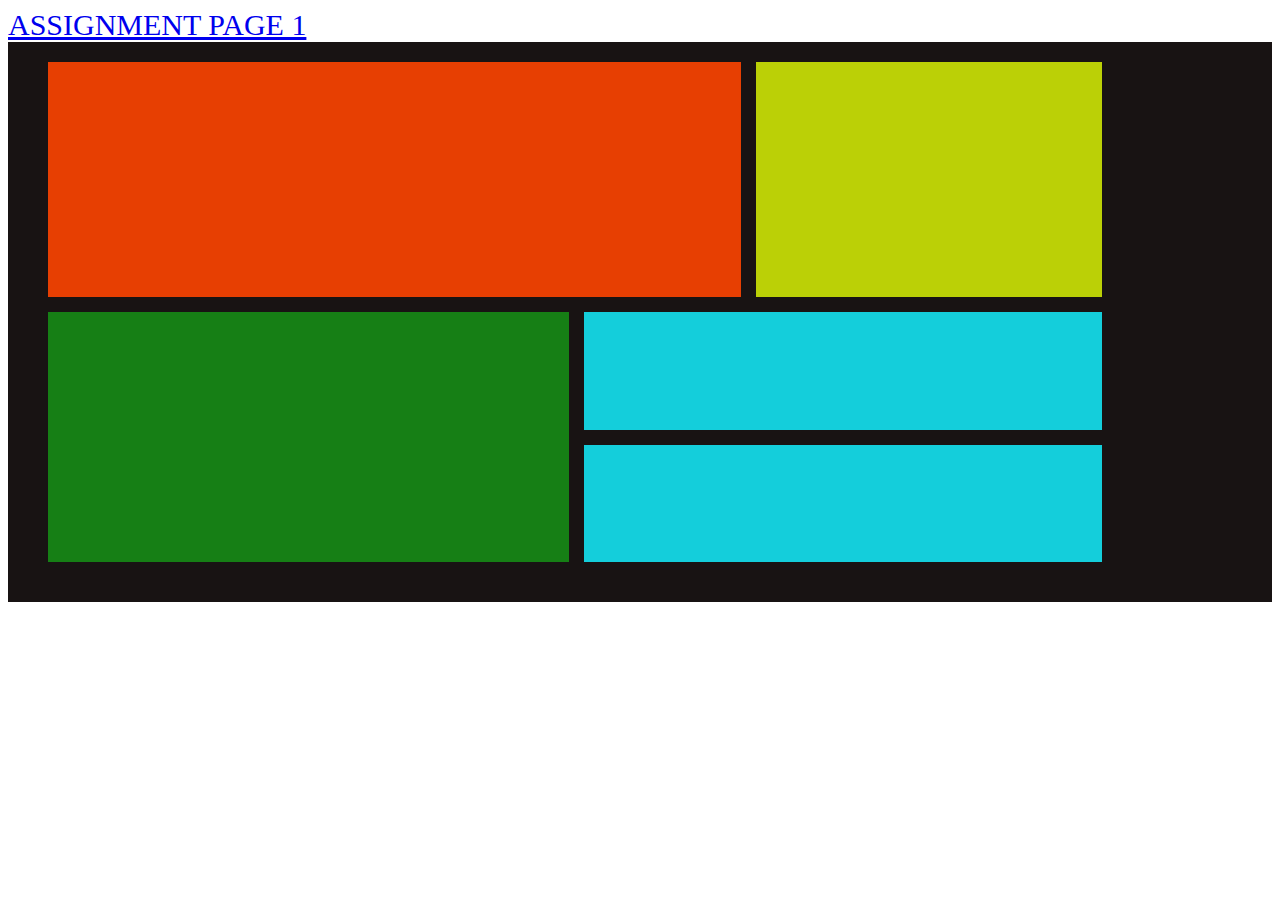
<file: index.html>
<!DOCTYPE html>
<html lang="en">

<head>
    <meta charset="UTF-8">
    <meta http-equiv="X-UA-Compatible" content="IE=edge">
    <meta name="viewport" content="width=device-width, initial-scale=1.0">
    <title>Grid Asignment</title>
    <link rel="stylesheet" href="grid.css">
 

</head>

<body>
    <a href="https://sobogunkenny.github.io/CSS-GRID-AND-FLEX/" style="font-size:30px;">ASSIGNMENT PAGE 1<a>
    <div class="grid-container">
        <div class="grid-item item1"></div>
        <div class="grid-item item2"></div>
        <div class="grid-item item3"></div>
        <div class="grid-item item4"></div>
        <div class="grid-item item5"></div>
    </div>

</body>

</html>
</file>
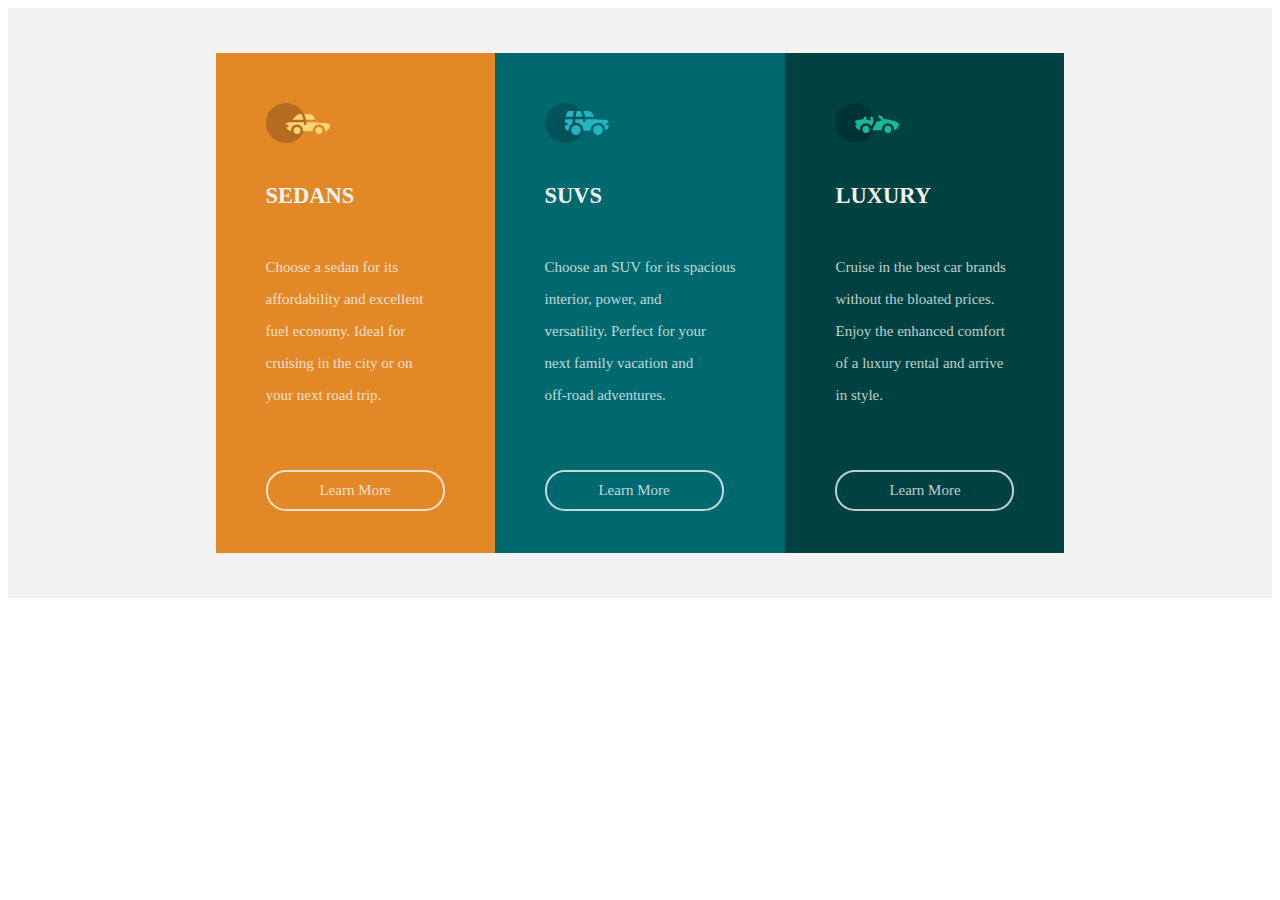
<file: CSS GRID AND FLEX/index.html>
<!DOCTYPE html>
<html lang="en">

<head>
    <meta charset="UTF-8">
    <meta http-equiv="X-UA-Compatible" content="IE=edge">
    <meta name="viewport" content="width=device-width, initial-scale=1.0">
    <title>CSS Flex Assignment</title>
    <link rel="stylesheet" href="index.css">
    <link rel="stylesheet" href="https://fonts.google.com/specimen/Lexend+Deca">
    <link rel="stylesheet" href="https://fonts.google.com/specimen/Big+Shoulders+Display">

    <style>
        .try_flex {
            font-family: Lexend Deca;
        }
        
        div.header {
            font-family: Big Shoulders Display;
        }
    </style>
</head>


<body>
    <div class="try_flex">
        <div class="sedams">
            <img src="icon-sedans.svg" alt="sedam logo"><br><br>
            <h2 class="header">SEDANS</h2><br>
            <p>Choose a sedan for its</p>
            <p>affordability and excellent</p>
            <p>fuel economy. Ideal for</p>
            <p>cruising in the city or on</p>
            <p>your next road trip.</p><br>
            <br><br>

            <a class="buttn" href="default.asp" target="_blank">Learn More</a>

        </div>


        <div class="suvs">
            <img src="icon-suvs.svg" alt="suv logo"><br><br>
            <h2 class="header">SUVS</h2><br>
            <p>Choose an SUV for its spacious</p>
            <p>interior, power, and</p>
            <p>versatility. Perfect for your</p>
            <p>next family vacation and</p>
            <p>off-road adventures.</p><br>
            <br><br>
            <a class="buttn" href="default.asp" target="_blank">Learn More</a>

        </div>


        <div class="luxury">
            <img src="icon-luxury.svg" alt="luxury logo"><br><br>
            <h2 class="header">LUXURY</h2><br>
            <p>Cruise in the best car brands</p>
            <p>without the bloated prices.</p>
            <p>Enjoy the enhanced comfort</p>
            <p>of a luxury rental and arrive</p>
            <p>in style.</p><br>
            <br><br>

            <a class="buttn" href="default.asp" target="_blank">Learn More</a>

        </div>

    </div>
</body>

</html>
</file>
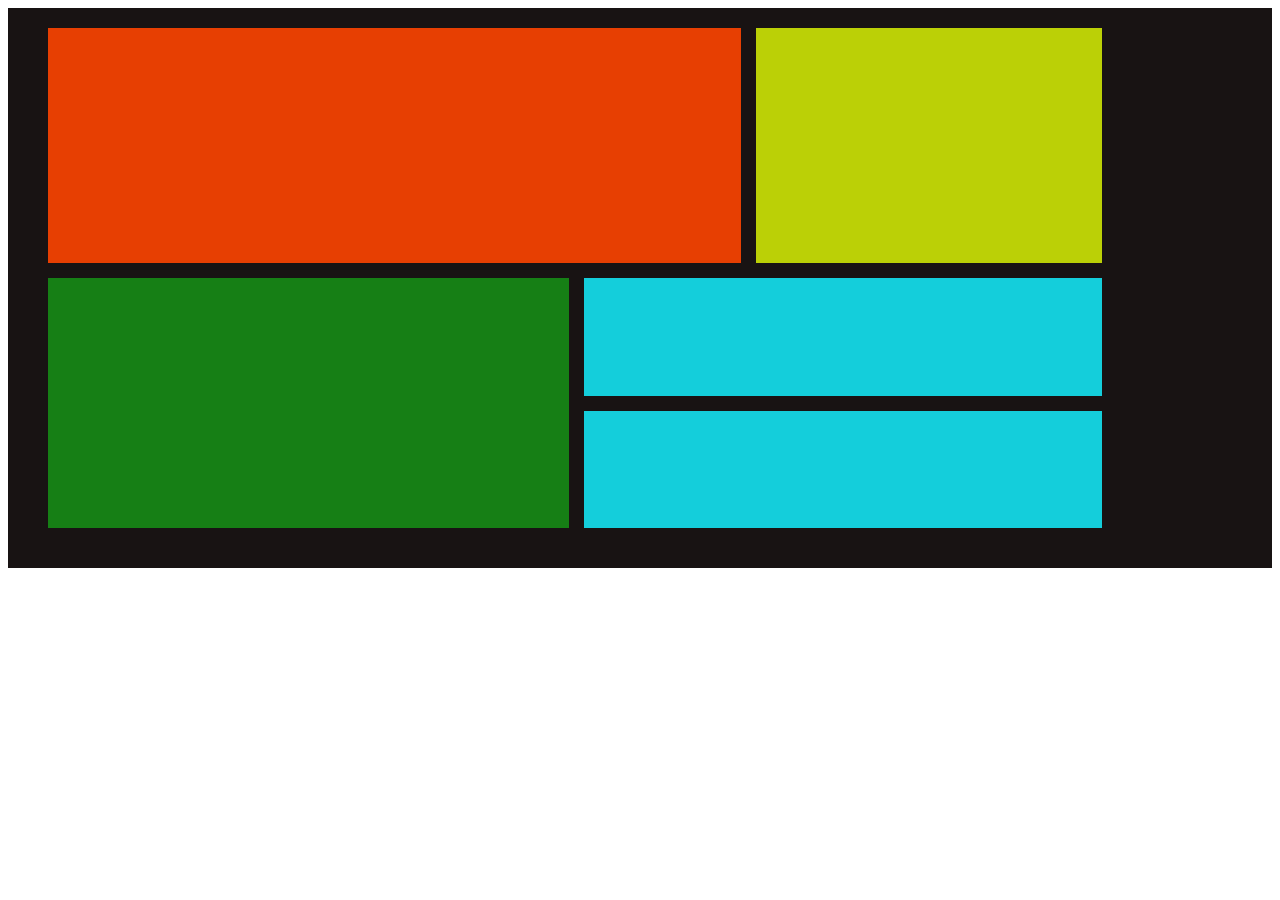
<file: grid.html>
<!DOCTYPE html>
<html lang="en">

<head>
    <meta charset="UTF-8">
    <meta http-equiv="X-UA-Compatible" content="IE=edge">
    <meta name="viewport" content="width=device-width, initial-scale=1.0">
    <title>Grid Asignment</title>
    <link rel="stylesheet" href="grid.css">

</head>

<body>
    <div class="grid-container">
        <div class="grid-item item1"></div>
        <div class="grid-item item2"></div>
        <div class="grid-item item3"></div>
        <div class="grid-item item4"></div>
        <div class="grid-item item5"></div>
    </div>

</body>

</html>
</file>
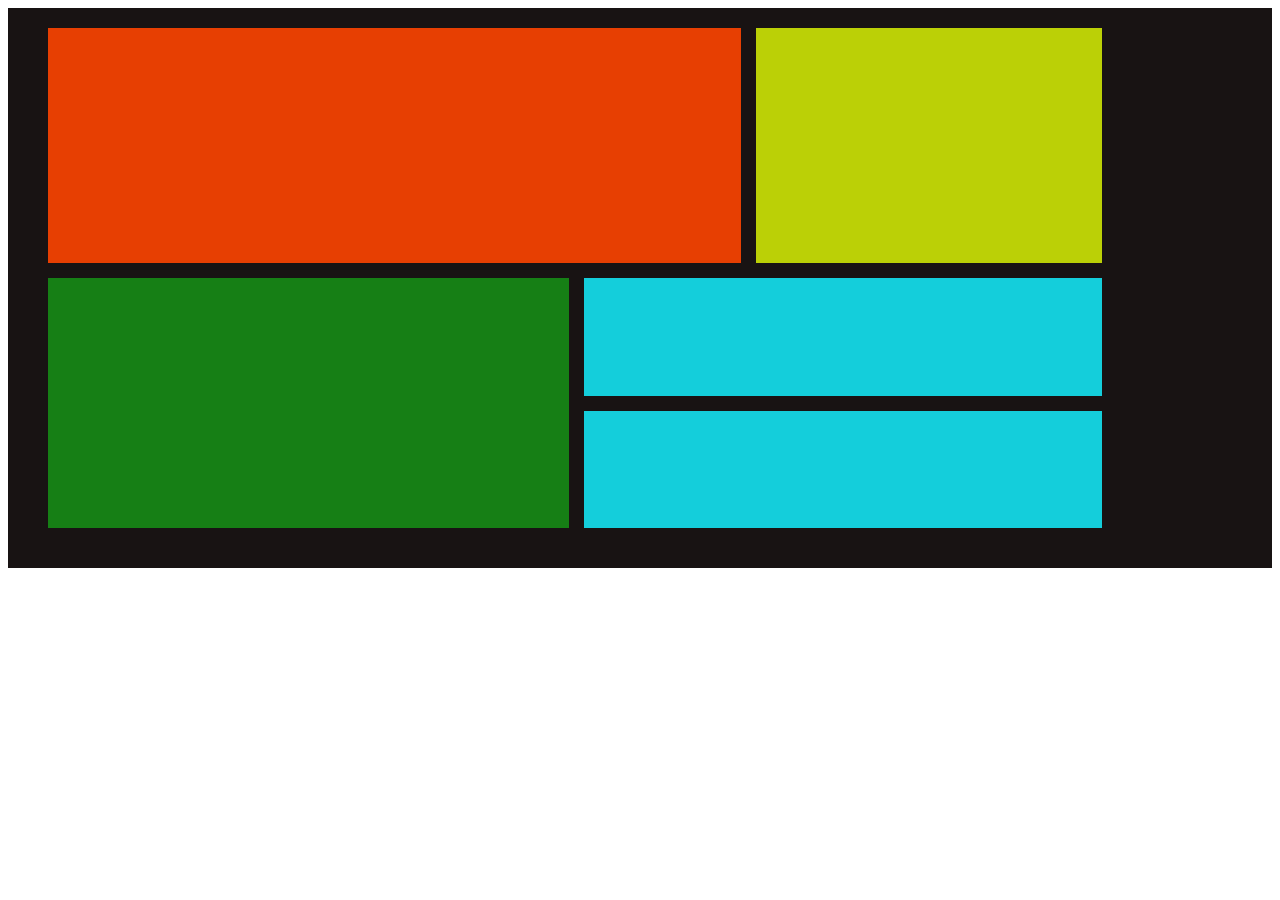
<file: CSS GRID AND FLEX/grid.html>
<!DOCTYPE html>
<html lang="en">

<head>
    <meta charset="UTF-8">
    <meta http-equiv="X-UA-Compatible" content="IE=edge">
    <meta name="viewport" content="width=device-width, initial-scale=1.0">
    <title>Grid Assignment</title>
    <link rel="stylesheet" href="grid.css">

</head>

<body>
    <div class="grid-container">
        <div class="grid-item item1"></div>
        <div class="grid-item item2"></div>
        <div class="grid-item item3"></div>
        <div class="grid-item item4"></div>
        <div class="grid-item item5"></div>
    </div>

</body>

</html>
</file>
<file: grid.css>
.grid-container {
    display: grid;
    gap: 15px;
    background-color: rgb(24, 19, 19);
    padding: 20px 170px 40px 40px;
    height: 500px;
}

.grid-item {
    text-align: center;
    padding: 25px;
    font-size: 30px;
}

.item1 {
    grid-column: 1 / span 4;
    grid-row: 1 / span 2;
    background-color: rgba(255, 68, 0, 0.897);
    padding: 50px;
}

.item2 {
    grid-column: 5 / span 2;
    grid-row: 1 / span 2;
    background-color: rgba(190, 211, 6, 0.986);
}

.item3 {
    grid-column: 1 / span 3;
    grid-row: 3 / span 2;
    background-color: rgba(22, 148, 22, 0.849);
}

.item4 {
    grid-column: 4 / span 3;
    grid-row: 3;
    background-color: rgba(20, 217, 231, 0.945);
}

.item5 {
    grid-column: 4 / span 3;
    grid-row: 4;
    background-color: rgba(20, 217, 231, 0.945);
}
</file>
<file: CSS GRID AND FLEX/index.css>
* {
    box-sizing: content-box;
}

.try_flex {
    display: flex;
    margin: 0;
    padding: 5vh;
    background-color: hsl(0, 0%, 95%);
    flex-direction: row;
    justify-content: center;
    align-items: center;
    align-content: center;
    height: auto;
    font-size: 15px;
    color: hsla(0, 0%, 100%, 0.75);
    font-weight: 400;
}

.header {
    color: hsl(0, 0%, 95%);
    font-weight: 700;
}

.sedams {
    background-color: hsl(31, 77%, 52%);
    width: auto;
    margin: 0;
    text-align: left;
    height: 400px;
    padding: 50px;
}

.suvs {
    background-color: hsl(184, 100%, 22%);
    width: auto;
    margin: 0;
    text-align: left;
    height: 400px;
    padding: 50px;
}

.luxury {
    background-color: hsl(179, 100%, 13%);
    width: auto;
    margin: 0;
    text-align: left;
    height: 400px;
    padding: 50px;
}

.buttn {
    border-radius: 20px;
    padding: 10px 20px;
    width: 15vh;
    border: 2px solid white;
    border-color: hsla(0, 0%, 100%, 0.75);
    text-align: center;
    text-decoration: none;
    display: inline-block;
    color: hsla(0, 0%, 100%, 0.75);
}

@media (max-width: 370px) {
    .try_flex {
        flex-direction: column;
    }
}
</file>
<file: CSS GRID AND FLEX/grid.css>
.grid-container {
    display: grid;
    gap: 15px;
    background-color: rgb(24, 19, 19);
    padding: 20px 170px 40px 40px;
    height: 500px;
}

.grid-item {
    text-align: center;
    padding: 25px;
    font-size: 30px;
}

.item1 {
    grid-column: 1 / span 4;
    grid-row: 1 / span 2;
    background-color: rgba(255, 68, 0, 0.897);
    padding: 50px;
}

.item2 {
    grid-column: 5 / span 2;
    grid-row: 1 / span 2;
    background-color: rgba(190, 211, 6, 0.986);
}

.item3 {
    grid-column: 1 / span 3;
    grid-row: 3 / span 2;
    background-color: rgba(22, 148, 22, 0.849);
}

.item4 {
    grid-column: 4 / span 3;
    grid-row: 3;
    background-color: rgba(20, 217, 231, 0.945);
}

.item5 {
    grid-column: 4 / span 3;
    grid-row: 4;
    background-color: rgba(20, 217, 231, 0.945);
}
</file>
